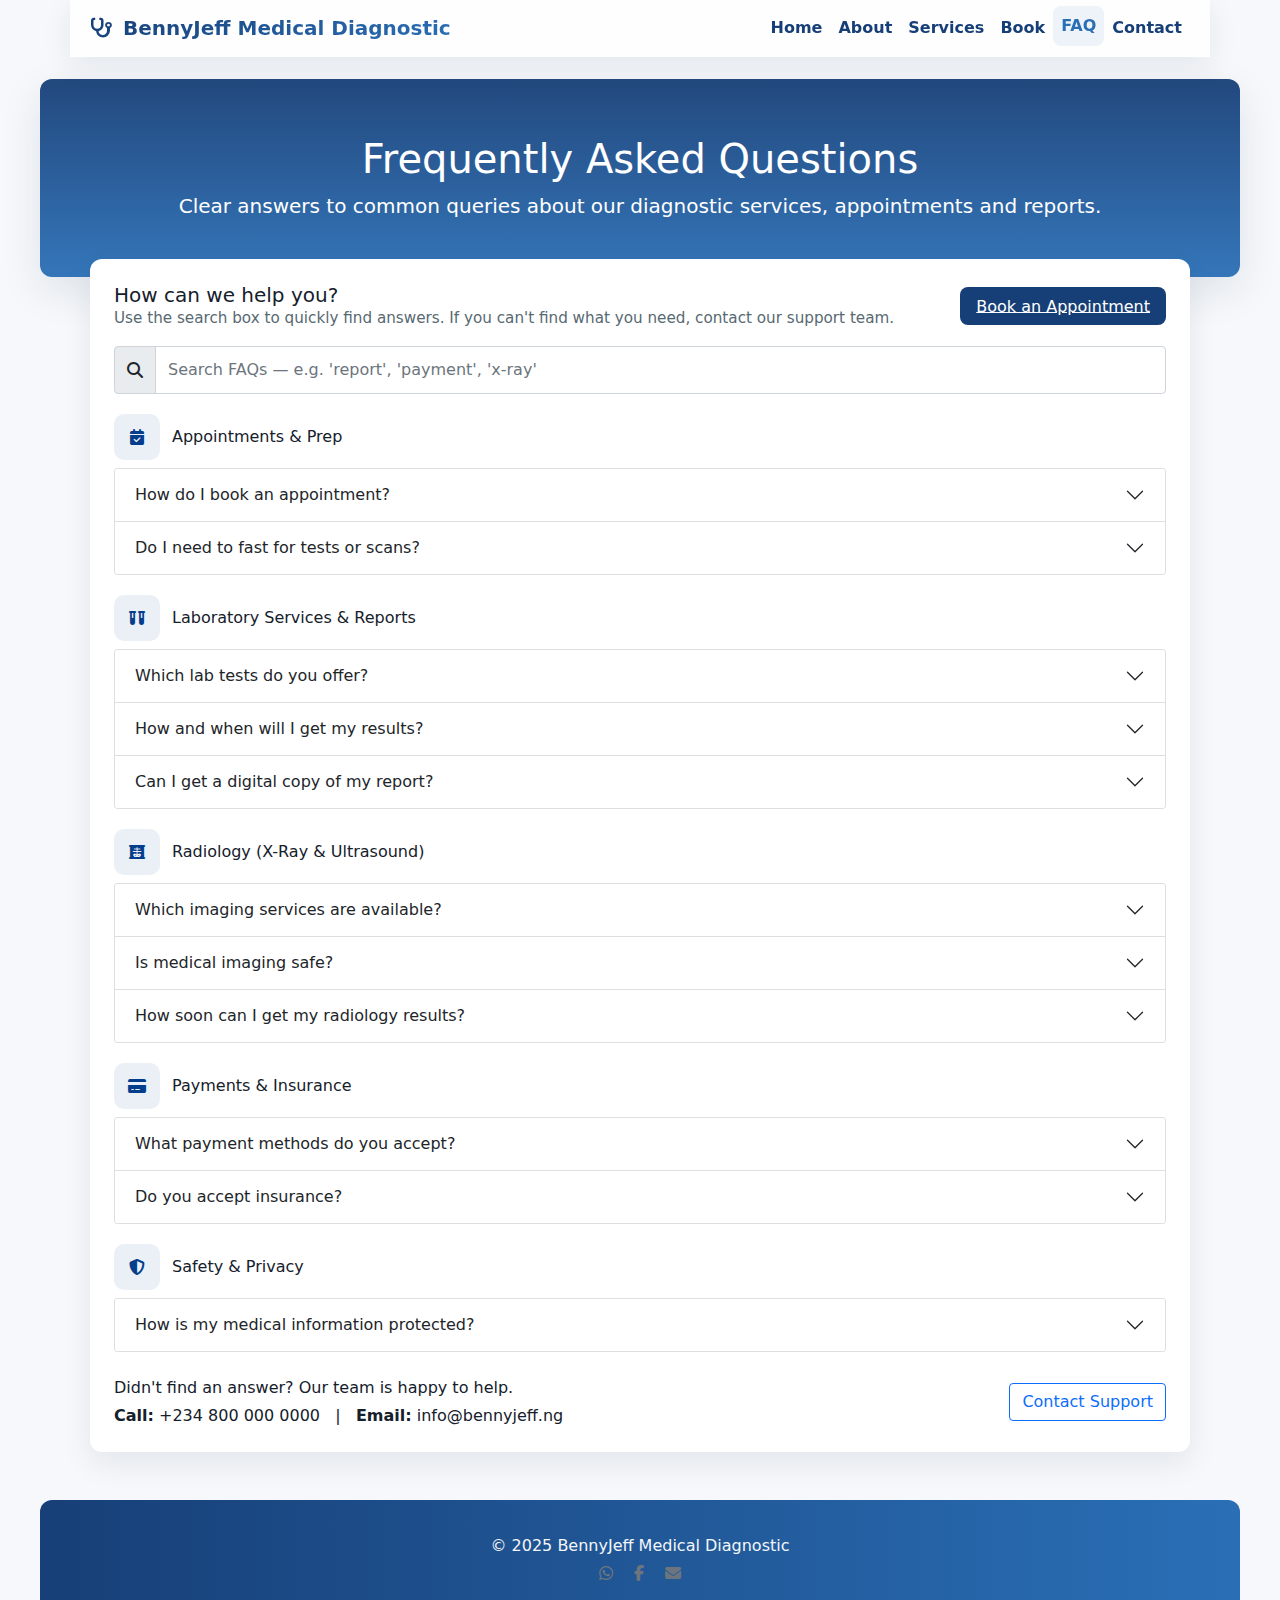
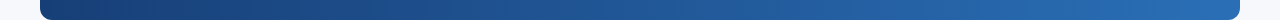
<file: faq.html>
<!DOCTYPE html>
<html lang="en">
<head>
  <meta charset="utf-8" />
  <meta name="viewport" content="width=device-width,initial-scale=1" />
  <title>FAQ | BennyJeff Medical Diagnostic</title>

  <!-- Bootstrap + Icons (kept same as your site) -->
  <link href="assets/bootstrap/css/bootstrap.min.css" rel="stylesheet" />
  <link href="assets/css/style.css" rel="stylesheet" />
  <link rel="stylesheet" href="https://cdnjs.cloudflare.com/ajax/libs/font-awesome/6.6.0/css/all.min.css">
  <link rel="stylesheet" href="https://cdn.jsdelivr.net/npm/bootstrap-icons@1.11.1/font/bootstrap-icons.css">
</head>
<body>

  <!-- Navbar -->
  <nav class="navbar navbar-expand-lg navbar-dark site-header container">
    <div class="container-fluid px-2">
      <a class="navbar-brand" href="index.html"><i class="fa-solid fa-stethoscope"></i> BennyJeff Medical Diagnostic</a>
      <button class="navbar-toggler" type="button" data-bs-toggle="collapse" data-bs-target="#navCollapse">
        <span class="navbar-toggler-icon"></span>
      </button>
      <div class="collapse navbar-collapse" id="navCollapse">
        <ul class="navbar-nav ms-auto mb-2 mb-lg-0 align-items-lg-center">
          <li class="nav-item"><a class="nav-link" href="index.html">Home</a></li>
          <li class="nav-item"><a class="nav-link" href="about.html">About</a></li>
          <li class="nav-item"><a class="nav-link" href="services.html">Services</a></li>
          <li class="nav-item"><a class="nav-link" href="appointment.html">Book</a></li>
          <li class="nav-item"><a class="nav-link active" href="faq.html">FAQ</a></li>
          <li class="nav-item"><a class="nav-link" href="contact.html">Contact</a></li>
        </ul>
      </div>
    </div>
  </nav>

  <!-- Hero -->
  <header class="faq-hero text-center">
    <div class="inner">
      <h1 class="display-6 mb-2">Frequently Asked Questions</h1>
      <p class="lead mb-0">Clear answers to common queries about our diagnostic services, appointments and reports.</p>
    </div>
  </header>

  <!-- Main container -->
  <main class="faq-container" role="main" aria-labelledby="faq-heading">
    <div class="d-flex justify-content-between align-items-center mb-3">
      <div>
        <h2 id="faq-heading" class="h5 mb-0">How can we help you?</h2>
        <p class="faq-note mb-0">Use the search box to quickly find answers. If you can't find what you need, contact our support team.</p>
      </div>
      <div class="text-end d-none d-sm-block">
        <a href="appointment.html" class="faq-cta">Book an Appointment</a>
      </div>
    </div>

    <!-- Search -->
    <div class="faq-search mb-3">
      <div class="input-group">
        <span class="input-group-text" id="search-addon"><i class="fa-solid fa-magnifying-glass"></i></span>
        <input id="faq-search" type="search" class="form-control" placeholder="Search FAQs — e.g. 'report', 'payment', 'x-ray'" aria-label="Search FAQs" aria-describedby="search-addon">
      </div>
    </div>

    <!-- Accordion container -->
    <div class="accordion" id="faqAccordion">

      <!-- Appointments & Prep -->
      <div class="faq-category">
        <div class="d-flex align-items-center mb-2">
          <div class="faq-icon"><i class="fa-solid fa-calendar-check"></i></div>
          <h3 class="h6 mb-0">Appointments & Prep</h3>
        </div>

        <div class="accordion" id="appointmentsGroup">
          <div class="accordion-item">
            <h2 class="accordion-header" id="ap-1">
              <button class="accordion-button collapsed" type="button" data-bs-toggle="collapse" data-bs-target="#ap1" aria-expanded="false" aria-controls="ap1">
                How do I book an appointment?
              </button>
            </h2>
            <div id="ap1" class="accordion-collapse collapse" aria-labelledby="ap-1" data-bs-parent="#appointmentsGroup">
              <div class="accordion-body">
                You can book online via our <a href="appointment.html">appointment page</a>, call reception, or visit the centre. Walk-ins are welcome but appointments reduce waiting time.
              </div>
            </div>
          </div>

          <div class="accordion-item">
            <h2 class="accordion-header" id="ap-2">
              <button class="accordion-button collapsed" type="button" data-bs-toggle="collapse" data-bs-target="#ap2" aria-expanded="false" aria-controls="ap2">
                Do I need to fast for tests or scans?
              </button>
            </h2>
            <div id="ap2" class="accordion-collapse collapse" aria-labelledby="ap-2" data-bs-parent="#appointmentsGroup">
              <div class="accordion-body">
                Some tests require fasting (e.g. certain blood chemistry tests). Abdominal ultrasound often requires fasting or a full bladder — our appointment confirmation will include specific preparation instructions.
              </div>
            </div>
          </div>
        </div>
      </div>

      <!-- Laboratory -->
      <div class="faq-category">
        <div class="d-flex align-items-center mb-2">
          <div class="faq-icon"><i class="fa-solid fa-vials"></i></div>
          <h3 class="h6 mb-0">Laboratory Services & Reports</h3>
        </div>

        <div class="accordion" id="labGroup">
          <div class="accordion-item">
            <h2 class="accordion-header" id="lab-1">
              <button class="accordion-button collapsed" type="button" data-bs-toggle="collapse" data-bs-target="#lab1" aria-expanded="false" aria-controls="lab1">
                Which lab tests do you offer?
              </button>
            </h2>
            <div id="lab1" class="accordion-collapse collapse" aria-labelledby="lab-1" data-bs-parent="#labGroup">
              <div class="accordion-body">
                We offer genotype testing, blood group typing, hemoglobin/blood level tests, blood sugar (glucose) testing, kidney function tests (creatinine, urea), liver function tests, prostate screening, ulcer investigations and pregnancy testing.
              </div>
            </div>
          </div>

          <div class="accordion-item">
            <h2 class="accordion-header" id="lab-2">
              <button class="accordion-button collapsed" type="button" data-bs-toggle="collapse" data-bs-target="#lab2" aria-expanded="false" aria-controls="lab2">
                How and when will I get my results?
              </button>
            </h2>
            <div id="lab2" class="accordion-collapse collapse" aria-labelledby="lab-2" data-bs-parent="#labGroup">
              <div class="accordion-body">
                Many routine tests are same-day or within 24 hours. Genotype tests and specialized assays may take longer. You'll be notified via SMS/email when reports are ready for collection or download.
              </div>
            </div>
          </div>

          <div class="accordion-item">
            <h2 class="accordion-header" id="lab-3">
              <button class="accordion-button collapsed" type="button" data-bs-toggle="collapse" data-bs-target="#lab3" aria-expanded="false" aria-controls="lab3">
                Can I get a digital copy of my report?
              </button>
            </h2>
            <div id="lab3" class="accordion-collapse collapse" aria-labelledby="lab-3" data-bs-parent="#labGroup">
              <div class="accordion-body">
                Yes — provide an email/phone at registration and we can send an electronic copy. For official requests, visit reception.
              </div>
            </div>
          </div>
        </div>
      </div>

      <!-- Radiology -->
      <div class="faq-category">
        <div class="d-flex align-items-center mb-2">
          <div class="faq-icon"><i class="fa-solid fa-x-ray"></i></div>
          <h3 class="h6 mb-0">Radiology (X-Ray & Ultrasound)</h3>
        </div>

        <div class="accordion" id="radioGroup">
          <div class="accordion-item">
            <h2 class="accordion-header" id="rad-1">
              <button class="accordion-button collapsed" type="button" data-bs-toggle="collapse" data-bs-target="#rad1" aria-expanded="false" aria-controls="rad1">
                Which imaging services are available?
              </button>
            </h2>
            <div id="rad1" class="accordion-collapse collapse" aria-labelledby="rad-1" data-bs-parent="#radioGroup">
              <div class="accordion-body">
                We provide Digital X-Ray for bones and chest imaging and high-resolution Ultrasound (abdominal, obstetric and pelvic). CT and MRI are not currently available on-site.
              </div>
            </div>
          </div>

          <div class="accordion-item">
            <h2 class="accordion-header" id="rad-2">
              <button class="accordion-button collapsed" type="button" data-bs-toggle="collapse" data-bs-target="#rad2" aria-expanded="false" aria-controls="rad2">
                Is medical imaging safe?
              </button>
            </h2>
            <div id="rad2" class="accordion-collapse collapse" aria-labelledby="rad-2" data-bs-parent="#radioGroup">
              <div class="accordion-body">
                Ultrasound uses sound waves (no ionizing radiation). Digital X-ray uses low-dose radiation; we use shielding and follow safety protocols. Inform staff if you are pregnant.
              </div>
            </div>
          </div>

          <div class="accordion-item">
            <h2 class="accordion-header" id="rad-3">
              <button class="accordion-button collapsed" type="button" data-bs-toggle="collapse" data-bs-target="#rad3" aria-expanded="false" aria-controls="rad3">
                How soon can I get my radiology results?
              </button>
            </h2>
            <div id="rad3" class="accordion-collapse collapse" aria-labelledby="rad-3" data-bs-parent="#radioGroup">
              <div class="accordion-body">
                Most X-ray results are available within a few hours; ultrasound reports are typically provided the same day after radiologist review.
              </div>
            </div>
          </div>
        </div>
      </div>

      <!-- Payments & Insurance -->
      <div class="faq-category">
        <div class="d-flex align-items-center mb-2">
          <div class="faq-icon"><i class="fa-solid fa-credit-card"></i></div>
          <h3 class="h6 mb-0">Payments & Insurance</h3>
        </div>

        <div class="accordion" id="payGroup">
          <div class="accordion-item">
            <h2 class="accordion-header" id="pay-1">
              <button class="accordion-button collapsed" type="button" data-bs-toggle="collapse" data-bs-target="#pay1" aria-expanded="false" aria-controls="pay1">
                What payment methods do you accept?
              </button>
            </h2>
            <div id="pay1" class="accordion-collapse collapse" aria-labelledby="pay-1" data-bs-parent="#payGroup">
              <div class="accordion-body">
                We accept cash, bank transfers and card payments. For corporate or insurance billing, contact reception before your visit.
              </div>
            </div>
          </div>

          <div class="accordion-item">
            <h2 class="accordion-header" id="pay-2">
              <button class="accordion-button collapsed" type="button" data-bs-toggle="collapse" data-bs-target="#pay2" aria-expanded="false" aria-controls="pay2">
                Do you accept insurance?
              </button>
            </h2>
            <div id="pay2" class="accordion-collapse collapse" aria-labelledby="pay-2" data-bs-parent="#payGroup">
              <div class="accordion-body">
                We work with selected corporate clients and insurers. Contact reception with insurer details and we will advise whether we can bill directly.
              </div>
            </div>
          </div>
        </div>
      </div>

      <!-- Safety & Privacy -->
      <div class="faq-category">
        <div class="d-flex align-items-center mb-2">
          <div class="faq-icon"><i class="fa-solid fa-shield-halved"></i></div>
          <h3 class="h6 mb-0">Safety & Privacy</h3>
        </div>

        <div class="accordion" id="privacyGroup">
          <div class="accordion-item">
            <h2 class="accordion-header" id="pv-1">
              <button class="accordion-button collapsed" type="button" data-bs-toggle="collapse" data-bs-target="#pv1" aria-expanded="false" aria-controls="pv1">
                How is my medical information protected?
              </button>
            </h2>
            <div id="pv1" class="accordion-collapse collapse" aria-labelledby="pv-1" data-bs-parent="#privacyGroup">
              <div class="accordion-body">
                Patient information is treated as confidential. Reports and data are stored securely and only shared with authorised persons or as required by law. Contact us for our privacy policy.
              </div>
            </div>
          </div>
        </div>
      </div>

    </div> <!-- end main accordion -->

    <!-- Extra support row -->
    <div class="row mt-4 align-items-center">
      <div class="col-md-8">
        <p class="mb-1">Didn't find an answer? Our team is happy to help.</p>
        <p class="mb-0"><strong>Call:</strong> +234 800 000 0000 &nbsp; | &nbsp; <strong>Email:</strong> info@bennyjeff.ng</p>
      </div>
      <div class="col-md-4 text-md-end mt-3 mt-md-0">
        <a href="contact.html" class="btn btn-outline-primary">Contact Support</a>
      </div>
    </div>
  </main>

  <!-- Footer -->
  <footer class="site-footer mt-4">
    <div class="container text-center py-3">
      <p class="mb-1">&copy; 2025 BennyJeff Medical Diagnostic</p>
      <div>
        <a href="#" class="text-muted me-3"><i class="fa-brands fa-whatsapp"></i></a>
        <a href="#" class="text-muted me-3"><i class="fa-brands fa-facebook-f"></i></a>
        <a href="#" class="text-muted"><i class="fa-solid fa-envelope"></i></a>
      </div>
    </div>
  </footer>

  <script src="assets/bootstrap/js/bootstrap.bundle.min.js"></script>
  <script src="assets/js/script.js"></script>
</body>
</html>
</file>
<file: assets/css/style.css>
/* style.css — Final Polished Version (Royal Blue Gradient + Bootstrap Harmony) */

/* RESET */
* { box-sizing: border-box; margin: 0; padding: 0; }
:root {
  --bg: #f6f8fb;
  --text: #15202b;
  --muted: #576972;
  --royal-1: #173f77; /* deep */
  --royal-2: #2a6fb6; /* mid */
  --accent-grad: linear-gradient(135deg,var(--royal-1),var(--royal-2));
  --white: #ffffff;
  --card-shadow: 0 14px 40px rgba(19,35,64,0.10);
  --radius: 14px;
}

html, body {
  height: 100%;
  font-family: "Segoe UI", system-ui, -apple-system, Roboto, "Helvetica Neue", Arial;
  background: var(--bg);
  color: var(--text);
  -webkit-font-smoothing: antialiased;
  -moz-osx-font-smoothing: grayscale;
  scroll-behavior: smooth;
}

/* ===== HEADER / NAVBAR ===== */
.navbar {
  position: sticky;
  top: 0;
  z-index: 1200;
  background: rgba(255,255,255,0.85);
  backdrop-filter: blur(10px);
  box-shadow: 0 8px 30px rgba(19,35,64,0.08);
  border-bottom: 1px solid rgba(255,255,255,0.3);
}

.navbar-brand {
  display:flex;
  align-items:center;
  gap:10px;
  font-weight:700;
  background: var(--accent-grad);
  -webkit-background-clip: text;
  background-clip: text;
  -webkit-text-fill-color: transparent;
}

.navbar-brand i { font-size:1.25rem; }

.navbar-nav .nav-link {
  font-weight:600;
  color: var(--royal-1) !important;
  padding:8px 12px;
  border-radius:8px;
  transition: all .2s ease;
}
.navbar-nav .nav-link:hover,
.navbar-nav .nav-link.active {
  background: rgba(42,111,182,0.08);
  color: var(--royal-2) !important;
  transform: translateY(-2px);
}

/* ===== HERO SECTIONS ===== */
.hero-home, .hero-services, .hero-about {
  width: 95%;
  max-width: 1200px;
  margin: 22px auto;
  background-size: cover;
  background-position: center;
  border-radius: 18px;
  min-height: 74vh;
  display: flex;
  align-items: center;
  justify-content: center;
  text-align: center;
  box-shadow: var(--card-shadow);
  padding: 48px 20px;
  position: relative;
  overflow: hidden;
}

.hero-home {
  background-image: linear-gradient(180deg, rgba(23,63,119,0.3), rgba(42,111,182,0.2)),
    url('../images/monitor-hospital-ward-showing-bmp-from-patient.jpg');
}
.hero-about {
  background-image: linear-gradient(180deg, rgba(23,63,119,0.3), rgba(42,111,182,0.2)),
    url('../images/physicians-radiologists-examine-x-ray-scan-results-develop-treatment-plan.jpg');
}
.hero-services {
  background-image: linear-gradient(180deg, rgba(23,63,119,0.4), rgba(42,111,182,0.3)),
    url('../images/medical-lab-background.jpg');
}

.hero-home::before,
.hero-about::before,
.hero-services::before {
  content: "";
  position: absolute;
  inset: 0;
  background: rgba(0,0,0,0.35);
  border-radius: inherit;
}

.hero-home .inner,
.hero-about .inner,
.hero-services .inner {
  position: relative;
  max-width: 820px;
  color: #fff;
  z-index: 2;
}

.hero-home h1,
.hero-about h1,
.hero-services h1 {
  font-size: clamp(1.8rem, 3.2vw, 2.8rem);
  margin-bottom: 14px;
  font-weight: 800;
  background: linear-gradient(90deg, #fff, #dfefff 60%);
  -webkit-background-clip: text;
  background-clip: text;
  -webkit-text-fill-color: transparent;
}

.hero-home p,
.hero-about p,
.hero-services p {
  font-size:1.05rem;
  margin-bottom:20px;
  color: rgba(255,255,255,0.95);
}

/* ============================
      HEALTH TIPS (HOMEPAGE)
============================= */
.health-tip-card {
  background: #ffffff;
  border-radius: 14px;
  padding: 25px;
  text-align: center;
  transition: all 0.3s ease;
  border: 1px solid #f2f2f2;
}

.health-tip-card:hover {
  transform: translateY(-6px);
  box-shadow: 0 8px 20px rgba(0,0,0,0.07);
}

.health-tip-card .tip-icon {
  font-size: 35px;
  color: var(--primary-color);
  margin-bottom: 15px;
}

.health-tip-card h5 {
  font-weight: 600;
  margin-bottom: 10px;
}

.health-tip-card p {
  font-size: 15px;
  color: #666;
  margin-bottom: 15px;
}

.health-tip-card .read-more {
  font-weight: 600;
  font-size: 14px;
  color: var(--primary-color);
  text-decoration: none;
}

.health-tip-card .read-more:hover {
  text-decoration: underline;
}


/* ===== CTA BUTTON ===== */
.btn-primary-cta {
  display:inline-flex;
  gap:10px;
  align-items:center;
  padding:12px 18px;
  border-radius:10px;
  font-weight:700;
  color:var(--white);
  text-decoration:none;
  background:var(--accent-grad);
  box-shadow: 0 12px 34px rgba(26,48,110,0.18);
  transition: transform .22s ease, box-shadow .22s ease;
}
.btn-primary-cta:hover {
  transform:translateY(-6px);
  box-shadow: 0 20px 48px rgba(26,48,110,0.22);
}

/* ===== SECTIONS ===== */
.section {
  width:95%;
  max-width:1200px;
  margin: 34px auto;
  padding: 20px;
  background: transparent;
}
.section .section-title {
  color:var(--royal-1);
  font-weight:700;
  font-size:1.4rem;
  margin-bottom:8px;
}
.section p.lead {
  color:var(--muted);
  margin-bottom:12px;
  max-width:900px;
}

/* ===== CARDS GRID ===== */
.cards-grid {
  display:grid;
  grid-template-columns: repeat(3,1fr);
  gap:22px;
  margin-top:14px;
}
.card-modern {
  background:var(--white);
  border-radius:12px;
  overflow:hidden;
  box-shadow:var(--card-shadow);
  border:1px solid rgba(10,20,40,0.04);
  transition: transform .32s cubic-bezier(.2,.9,.2,1), box-shadow .32s;
}
.card-modern:hover {
  transform:translateY(-10px);
  box-shadow:0 28px 60px rgba(18,36,72,0.12);
}
.card-modern .thumb {
  width:100%;
  height:190px;
  object-fit:cover;
  display:block;
}
.card-modern .card-body { padding:16px 18px; }
.card-modern .icon-badge {
  width:46px;
  height:46px;
  display:inline-flex;
  align-items:center;
  justify-content:center;
  border-radius:10px;
  background: linear-gradient(135deg,#eef6ff,#dbeeff);
  color:var(--royal-2);
  margin-bottom:10px;
  font-size:1.15rem;
}

/* ===== CTA PANEL ===== */
.cta-panel {
  background: linear-gradient(135deg, var(--royal-1), var(--royal-2));
  color:#fff;
  padding:22px;
  border-radius:12px;
  box-shadow:0 18px 46px rgba(20,40,80,0.12);
  display:flex;
  align-items:center;
  justify-content:space-between;
  gap:16px;
}
.cta-panel .left h3 { margin-bottom:6px; font-size:1.06rem; }
.cta-panel .left p { opacity:0.95; }

/* ===== FAQ ===== */
.faq-compact .accordion-button { font-weight:700; }
.faq-compact .accordion-body { color:var(--muted); }

/* ===== SERVICES CARDS ===== */
.services-grid {
  display: grid;
  grid-template-columns: repeat(auto-fit, minmax(260px, 1fr));
  gap: 1.5rem;
}
.service-card {
  background: #fff;
  border-radius: 1rem;
  padding: 2rem 1.5rem;
  text-align: center;
  box-shadow: 0 4px 12px rgba(0,0,0,0.05);
  transition: transform 0.3s ease, box-shadow 0.3s ease;
}
.service-card:hover {
  transform: translateY(-6px);
  box-shadow: 0 8px 20px rgba(0,0,0,0.1);
}

/* Laboratory Services Card Polish */
.lab-card {
  transition: transform 0.25s ease, box-shadow 0.25s ease;
  border-radius: 12px;
}

.lab-card:hover {
  transform: translateY(-4px);
  box-shadow: 0 6px 20px rgba(0,0,0,0.12);
}

.lab-card i {
  font-size: 40px;
  margin-bottom: 15px;
}

.icon-circle {
  width: 70px;
  height: 70px;
  margin: 0 auto 1rem;
  background: linear-gradient(135deg, royalblue, #1a4ca3);
  color: #fff;
  display: flex;
  align-items: center;
  justify-content: center;
  border-radius: 50%;
  font-size: 1.8rem;
  transition: transform 0.3s ease;
}
.icon-circle:hover { transform: scale(1.1); }

/* ===== LAZY REVEAL / FADE EFFECT ===== */
.fade-up {
  opacity: 0;
  transform: translateY(25px);
  transition: all 0.7s ease;
}
.fade-up.show { opacity: 1; transform: translateY(0); }
.fade-in {
  opacity: 0;
  animation: fadeIn 1.2s ease forwards;
}
@keyframes fadeIn { to { opacity: 1; } }

/* ===== FOOTER ===== */
.site-footer {
  width:95%;
  max-width:1200px;
  margin:28px auto;
  background: linear-gradient(90deg,var(--royal-1),var(--royal-2));
  color:#fff;
  padding:18px;
  border-radius:12px;
  display:flex;
  justify-content:space-between;
  align-items:center;
  gap:12px;
  flex-wrap:wrap;
}
.site-footer p { margin:0; opacity:0.95; }

/* ===== RESPONSIVE ===== */
/* Icon scaling for smaller screens */
@media (max-width: 576px) {
  .service-item i,
  .lab-card i {
    font-size: 32px;
  }
}

@media (max-width: 992px) {
  .cards-grid { grid-template-columns: repeat(2,1fr); }
  .ht-grid { grid-template-columns: repeat(2,1fr); }
}
@media (max-width: 640px) {
  body { padding-top: 12px; }
  .hero-home, .hero-about, .hero-services { min-height: 56vh; padding:24px; border-radius:12px; margin:12px; }
  .cards-grid, .ht-grid, .services-grid { grid-template-columns: 1fr; }
  .site-footer { text-align:center; justify-content:center; }
  .cta-panel { flex-direction:column; text-align:center; }
}

/* ---------------------------------------------------------------------------
   FAQ PAGE SPECIFIC STYLES (kept here to avoid extra files; integrated safely)
   --------------------------------------------------------------------------- */

/* Hero (FAQ) */
.faq-hero {
  background: linear-gradient(180deg, rgba(23,63,119,0.95), rgba(42,111,182,0.95));
  color: #fff;
  padding: 3.5rem 1rem;
  border-radius: 12px;
  width: 95%;
  max-width: 1200px;
  margin: 22px auto;
  box-shadow: var(--card-shadow);
}

/* FAQ container card (white) */
.faq-container {
  max-width: 1100px;
  margin: -2.5rem auto 3rem;
  background: #fff;
  border-radius: 12px;
  box-shadow: 0 12px 30px rgba(8,20,50,0.08);
  padding: 1.5rem;
}

/* search */
.faq-search input {
  min-height: 48px;
  box-shadow: none;
}

/* icon square */
.faq-icon {
  width: 46px; height: 46px; display:inline-flex; align-items:center; justify-content:center;
  background: rgba(3,62,140,0.08); color:#033e8c; border-radius:10px; margin-right:.75rem;
}

/* smaller notes and CTA */
.faq-note { font-size:.95rem; color:var(--muted); }
.faq-cta { background: var(--royal-1); border: none; color: #fff; padding: .6rem 1rem; border-radius:8px; }
.faq-cta:hover { opacity: .95; transform: translateY(-2px); }

/* FAQ category spacing */
.faq-category { margin-top: 1.25rem; }

/* compact accordion style (used on some pages) */
.faq-compact .accordion-button { font-weight:700; }
.faq-compact .accordion-body { color:var(--muted); }

/* ===== FAQ TEASER ===== */
.faq-teaser {
  margin-top: 45px;
}

.faq-teaser-inner {
  background: linear-gradient(135deg, var(--royal-1), var(--royal-2));
  padding: 38px 26px;
  border-radius: 16px;
  color: #fff;
  text-align: center;
  box-shadow: 0 20px 48px rgba(19,35,64,0.22);
}

.faq-teaser-inner h2 {
  font-size: 1.6rem;
  font-weight: 800;
  margin-bottom: 10px;
}

.faq-teaser-inner p {
  max-width: 700px;
  margin: 0 auto 20px;
  color: rgba(255,255,255,0.92);
}

.btn-faq-teaser {
  display: inline-flex;
  align-items: center;
  gap: 10px;
  padding: 12px 20px;
  background: #fff;
  color: var(--royal-1);
  font-weight: 700;
  border-radius: 10px;
  text-decoration: none;
  box-shadow: 0 14px 36px rgba(0,0,0,0.15);
  transition: transform .25s ease, box-shadow .25s ease;
}

.btn-faq-teaser:hover {
  transform: translateY(-5px);
  box-shadow: 0 20px 48px rgba(0,0,0,0.18);
}

/* Icon hover animation */
.btn-faq-teaser i {
  transition: transform .3s ease;
}
.btn-faq-teaser:hover i {
  transform: translateX(6px);
}


/* small responsive tweaks */
@media (max-width: 576px) {
  .faq-container { margin: -1.5rem 0 2rem; padding: 1rem; border-radius:8px; }
  .faq-hero { padding: 2rem 1rem; }
}

/* ===== APPOINTMENT FORM ===== */
.appointment-form .form-label {
  font-weight: 600;
  color: var(--royal-1);
}

.appointment-form .form-control,
.appointment-form .form-select,
.appointment-form textarea {
  border-radius: var(--radius);
  border: 1px solid rgba(42,111,182,0.3);
  padding: 12px 14px;
  transition: all 0.3s ease;
  box-shadow: inset 0 2px 6px rgba(0,0,0,0.03);
}

.appointment-form .form-control:focus,
.appointment-form .form-select:focus,
.appointment-form textarea:focus {
  border-color: var(--royal-2);
  box-shadow: 0 0 8px rgba(42,111,182,0.2);
  outline: none;
}

.appointment-form .input-group-text {
  background: linear-gradient(135deg, var(--royal-1), var(--royal-2));
  color: #fff;
  border-radius: var(--radius);
  border: none;
}

.appointment-form textarea {
  resize: none;
}

/* CTA Button inside Form */
.appointment-form button.btn-primary-cta {
  padding: 14px 24px;
  font-size: 1.05rem;
  border-radius: var(--radius);
}

/* FAQ Teaser at Bottom */
.faq-teaser {
  background: linear-gradient(135deg, rgba(23,63,119,0.9), rgba(42,111,182,0.85));
  color: #fff;
   padding: 28px 24px;
  border-radius: 16px;
  text-align: center;
  margin: 34px auto;
  max-width: 900px;
  box-shadow: var(--card-shadow);
}
.faq-teaser h2 {
  font-size: 1.6rem;
  margin-bottom: 10px;
}
.faq-teaser p {
  font-size: 1.05rem;
  margin-bottom: 16px;
  opacity: 0.9;
}
.faq-teaser a.btn-faq-teaser {
  display: inline-flex;
  align-items: center;
  gap: 8px;
  padding: 12px 18px;
  border-radius: 10px;
  font-weight: 700;
  color: #fff;
  text-decoration: none;
  background: var(--accent-grad);
  box-shadow: 0 12px 34px rgba(26,48,110,0.18);
  transition: transform .22s ease, box-shadow .22s ease;
}
.faq-teaser a.btn-faq-teaser:hover {
  transform: translateY(-4px);
  box-shadow: 0 20px 48px rgba(26,48,110,0.22);
}

/* Responsive Adjustments */
@media (max-width: 768px) {
  .appointment-form .input-group-text {
    font-size: 0.9rem;
    padding: 10px;
  }
  .faq-teaser h2 {
    font-size: 1.4rem;
  }
  .faq-teaser p {
    font-size: 0.95rem;
  }
}
/* Appointment page mobile spacing */
@media (max-width: 576px) {
  .appointment-form {
    padding: 20px !important;
  }

  .appointment-form .form-label {
    font-size: 14px;
  }
}

/* ===== CONTACT FORM ===== */
.contact-form .form-label {
  font-weight: 600;
  color: var(--royal-1);
}

.contact-form .form-control,
.contact-form .form-select,
.contact-form textarea {
  border-radius: var(--radius);
  border: 1px solid rgba(42,111,182,0.3);
  padding: 12px 14px;
  transition: all 0.3s ease;
  box-shadow: inset 0 2px 6px rgba(0,0,0,0.03);
}

.contact-form .form-control:focus,
.contact-form .form-select:focus,
.contact-form textarea:focus {
  border-color: var(--royal-2);
  box-shadow: 0 0 8px rgba(42,111,182,0.2);
  outline: none;
}

.contact-form .input-group-text {
  background: linear-gradient(135deg, var(--royal-1), var(--royal-2));
  color: #fff;
  border-radius: var(--radius);
  border: none;
}

.contact-form textarea {
  resize: none;
}

/* CTA Button inside Contact Form */
.contact-form button.btn-primary-cta {
  padding: 14px 24px;
  font-size: 1.05rem;
  border-radius: var(--radius);
}

/* Fade-up reveal for form, cards, and map */
.contact-form,
.cards-grid .card-modern,
.faq-teaser,
iframe {
  opacity: 0;
  transform: translateY(25px);
  transition: all 0.7s ease;
}

.contact-form.show,
.cards-grid .card-modern.show,
.faq-teaser.show,
iframe.show {
  opacity: 1;
  transform: translateY(0);
}
/* Contact Page Hover Effects */
.contact-info {
  transition: transform 0.25s ease, box-shadow 0.25s ease;
}

.contact-info:hover {
  transform: translateY(-4px);
  box-shadow: 0 6px 20px rgba(0,0,0,0.12);
}
/* Contact page mobile spacing */
@media (max-width: 576px) {
  .contact-form,
  .contact-info {
    padding: 20px !important;
  }

  .contact-section h2 {
    font-size: 22px;
  }

  .contact-info p {
    font-size: 14px;
  }
}

/* ============================
      HEALTH TIPS PAGE CARDS
============================= */
.health-tip-card {
  background: #ffffff;
  border-radius: 14px;
  padding: 25px;
  text-align: center;
  transition: all 0.3s ease;
  border: 1px solid #f2f2f2;
}

.health-tip-card:hover {
  transform: translateY(-6px);
  box-shadow: 0 8px 20px rgba(0,0,0,0.07);
}

.health-tip-card .tip-icon {
  font-size: 40px;
  color: var(--royal-2);
  margin-bottom: 15px;
}

.health-tip-card h5 {
  font-weight: 600;
  margin-bottom: 10px;
}

.health-tip-card p {
  font-size: 15px;
  color: #666;
  margin-bottom: 15px;
}

.health-tip-card .read-more {
  font-weight: 600;
  font-size: 14px;
  color: var(--royal-2);
  text-decoration: none;
}

.health-tip-card .read-more:hover {
  text-decoration: underline;
}
</file>
